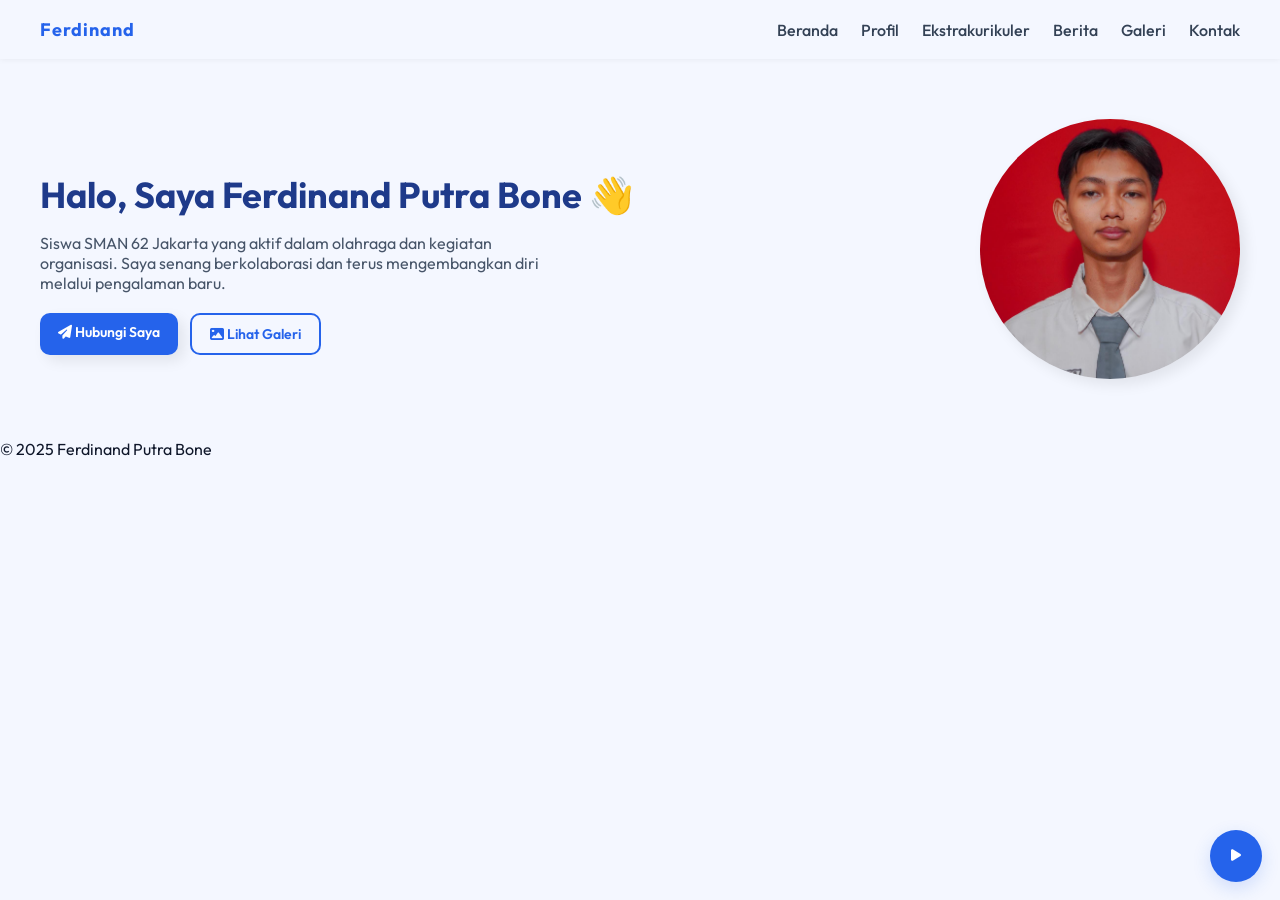
<file: index.html>
<!DOCTYPE html>
<html lang="id">
<head>
  <meta charset="utf-8" />
  <meta name="viewport" content="width=device-width,initial-scale=1" />
  <title>Ferdinand Putra Bone — Portofolio</title>
  <link href="https://fonts.googleapis.com/css2?family=Outfit:wght@300;400;600;700&display=swap" rel="stylesheet">
  <link rel="stylesheet" href="https://cdnjs.cloudflare.com/ajax/libs/font-awesome/6.5.0/css/all.min.css">
  <link rel="stylesheet" href="style.css">
</head>
<body>
<header>
  <div class="logo">Ferdinand</div>
  <nav>
    <a href="index.html">Beranda</a>
    <a href="profil.html">Profil</a>
    <a href="ekstra.html">Ekstrakurikuler</a>
    <a href="berita.html">Berita</a>
    <a href="galeri.html">Galeri</a>
    <a href="kontak.html">Kontak</a>
  </nav>
</header>

<div class="page-overlay"><div class="loader-logo">Ferdinand Portofolio</div><div class="loader-spinner"></div></div>
<section class="hero">
  <div class="hero-text">
    <h1>Halo, Saya Ferdinand Putra Bone 👋</h1>
    <p>Siswa SMAN 62 Jakarta yang aktif dalam olahraga dan kegiatan organisasi. Saya senang berkolaborasi dan terus mengembangkan diri melalui pengalaman baru.</p>
    <div class="hero-btn">
      <a href="kontak.html" class="btn-primary"><i class="fa-solid fa-paper-plane"></i> Hubungi Saya</a>
      <a href="galeri.html" class="btn-outline"><i class="fa-solid fa-image"></i> Lihat Galeri</a>
    </div>
  </div>
  <img src="WhatsApp Image 2025-10-07 at 21.03.15.jpeg" alt="Foto Ferdinand">
</section>

  <footer>&copy; 2025 Ferdinand Putra Bone</footer>

  <!-- Musik Autoplay (Nothing - Bruno Major) -->
  <audio id="bgm" loop>
    <source src="SpotiDown.App - Nothing - Bruno Major.mp3" type="audio/mpeg">
  </audio>

  <script src="script.js"></script>
</body>
</html>
</file>
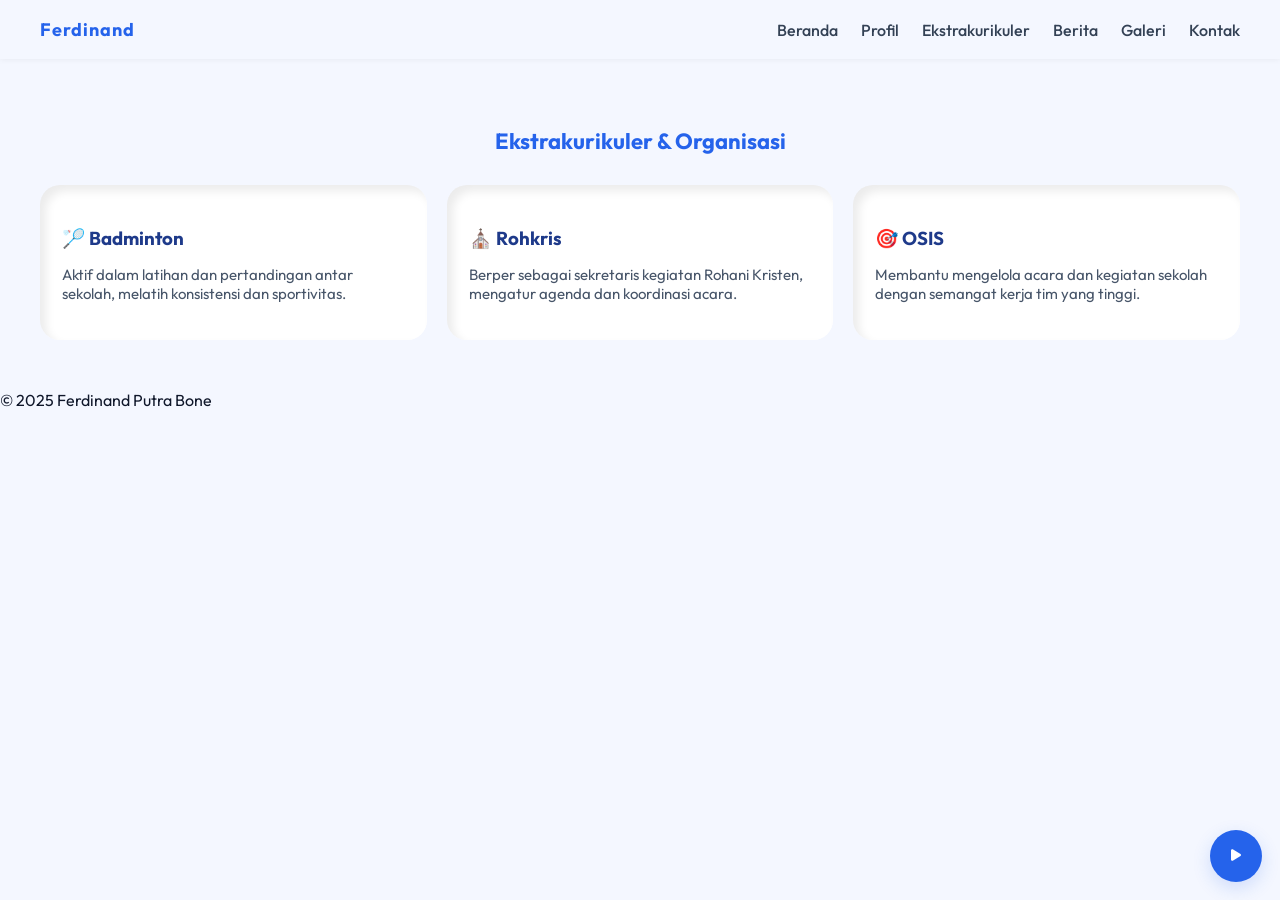
<file: ekstra.html>
<!DOCTYPE html>
<html lang="id">
<head>
  <meta charset="utf-8" />
  <meta name="viewport" content="width=device-width,initial-scale=1" />
  <title>Ekstrakurikuler — Ferdinand Putra Bone</title>
  <link href="https://fonts.googleapis.com/css2?family=Outfit:wght@300;400;600;700&display=swap" rel="stylesheet">
  <link rel="stylesheet" href="https://cdnjs.cloudflare.com/ajax/libs/font-awesome/6.5.0/css/all.min.css">
  <link rel="stylesheet" href="style.css">
</head>
<body>
<header>
  <div class="logo">Ferdinand</div>
  <nav>
    <a href="index.html">Beranda</a>
    <a href="profil.html">Profil</a>
    <a href="ekstra.html">Ekstrakurikuler</a>
    <a href="berita.html">Berita</a>
    <a href="galeri.html">Galeri</a>
    <a href="kontak.html">Kontak</a>
  </nav>
</header>

<section id="ekstra">
  <h2>Ekstrakurikuler & Organisasi</h2>
  <div class="grid-3">
    <div class="card small-card">
      <h3>🏸 Badminton</h3>
      <p>Aktif dalam latihan dan pertandingan antar sekolah, melatih konsistensi dan sportivitas.</p>
    </div>
    <div class="card small-card">
      <h3>⛪ Rohkris</h3>
      <p>Berper sebagai sekretaris kegiatan Rohani Kristen, mengatur agenda dan koordinasi acara.</p>
    </div>
    <div class="card small-card">
      <h3>🎯 OSIS</h3>
      <p>Membantu mengelola acara dan kegiatan sekolah dengan semangat kerja tim yang tinggi.</p>
    </div>
  </div>
</section>

  <footer>&copy; 2025 Ferdinand Putra Bone</footer>

  <!-- Musik Autoplay (Nothing - Bruno Major) -->
  <audio id="bgm" loop>
    <source src="SpotiDown.App - Nothing - Bruno Major.mp3" type="audio/mpeg">
  </audio>

  <script src="script.js"></script>
</body>
</html>
</file>
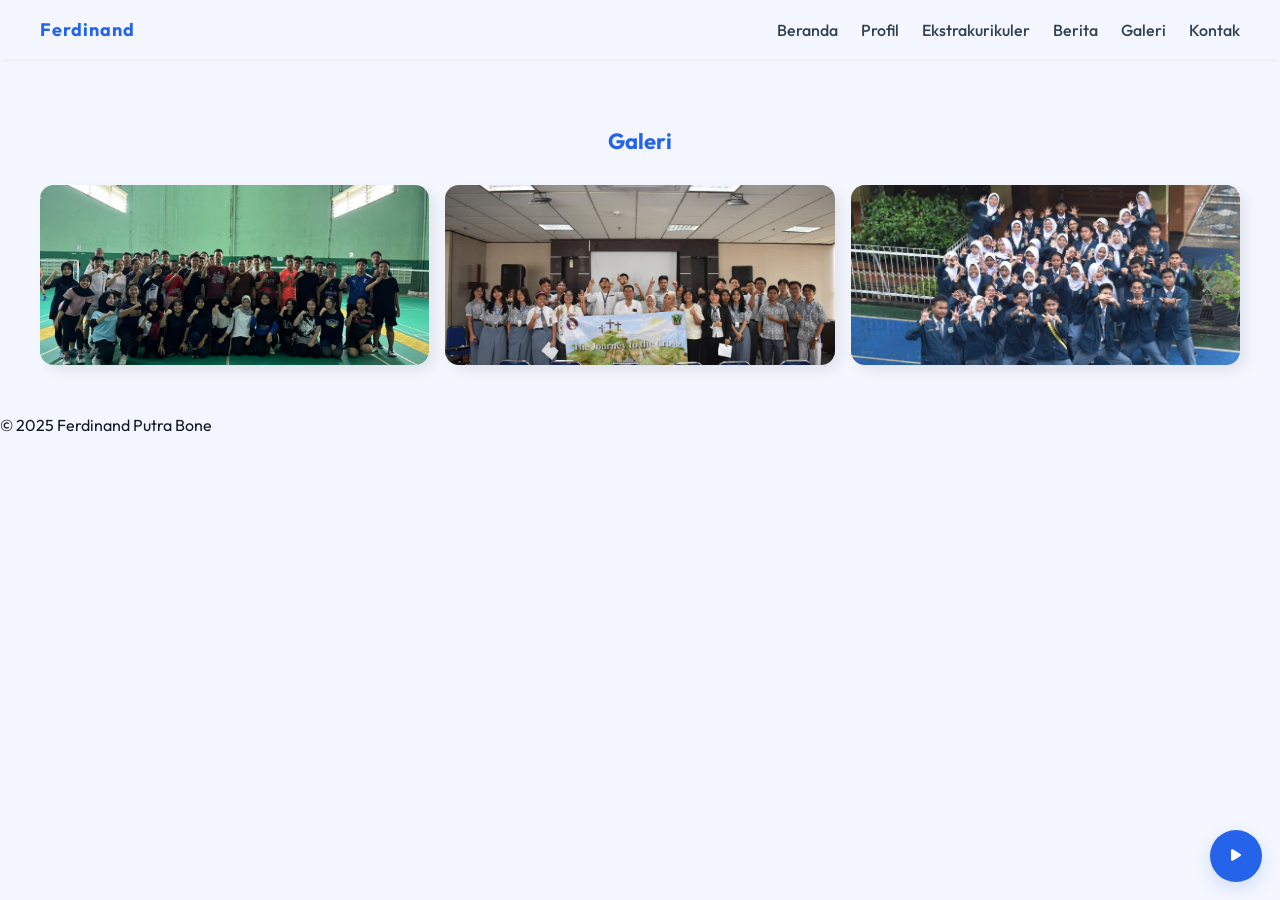
<file: galeri.html>
<!DOCTYPE html>
<html lang="id">
<head>
  <meta charset="utf-8" />
  <meta name="viewport" content="width=device-width,initial-scale=1" />
  <title>Galeri — Ferdinand Putra Bone</title>
  <link href="https://fonts.googleapis.com/css2?family=Outfit:wght@300;400;600;700&display=swap" rel="stylesheet">
  <link rel="stylesheet" href="https://cdnjs.cloudflare.com/ajax/libs/font-awesome/6.5.0/css/all.min.css">
  <link rel="stylesheet" href="style.css">
</head>
<body>
<header>
  <div class="logo">Ferdinand</div>
  <nav>
    <a href="index.html">Beranda</a>
    <a href="profil.html">Profil</a>
    <a href="ekstra.html">Ekstrakurikuler</a>
    <a href="berita.html">Berita</a>
    <a href="galeri.html">Galeri</a>
    <a href="kontak.html">Kontak</a>
  </nav>
</header>

<section id="galeri">
  <h2>Galeri</h2>
  <div class="galeri-grid">
    <img src="WhatsApp Image 2025-10-07 at 21.32.49.jpeg" alt="Badminton">
    <img src="WhatsApp Image 2025-10-07 at 21.45.43.jpeg" alt="Rohkris">
    <img src="WhatsApp Image 2025-10-07 at 21.35.10.jpeg" alt="OSIS">
  </div>
</section>

  <footer>&copy; 2025 Ferdinand Putra Bone</footer>

  <!-- Musik Autoplay (Nothing - Bruno Major) -->
  <audio id="bgm" loop>
    <source src="SpotiDown.App - Nothing - Bruno Major.mp3" type="audio/mpeg">
  </audio>

  <script src="script.js"></script>
</body>
</html>
</file>
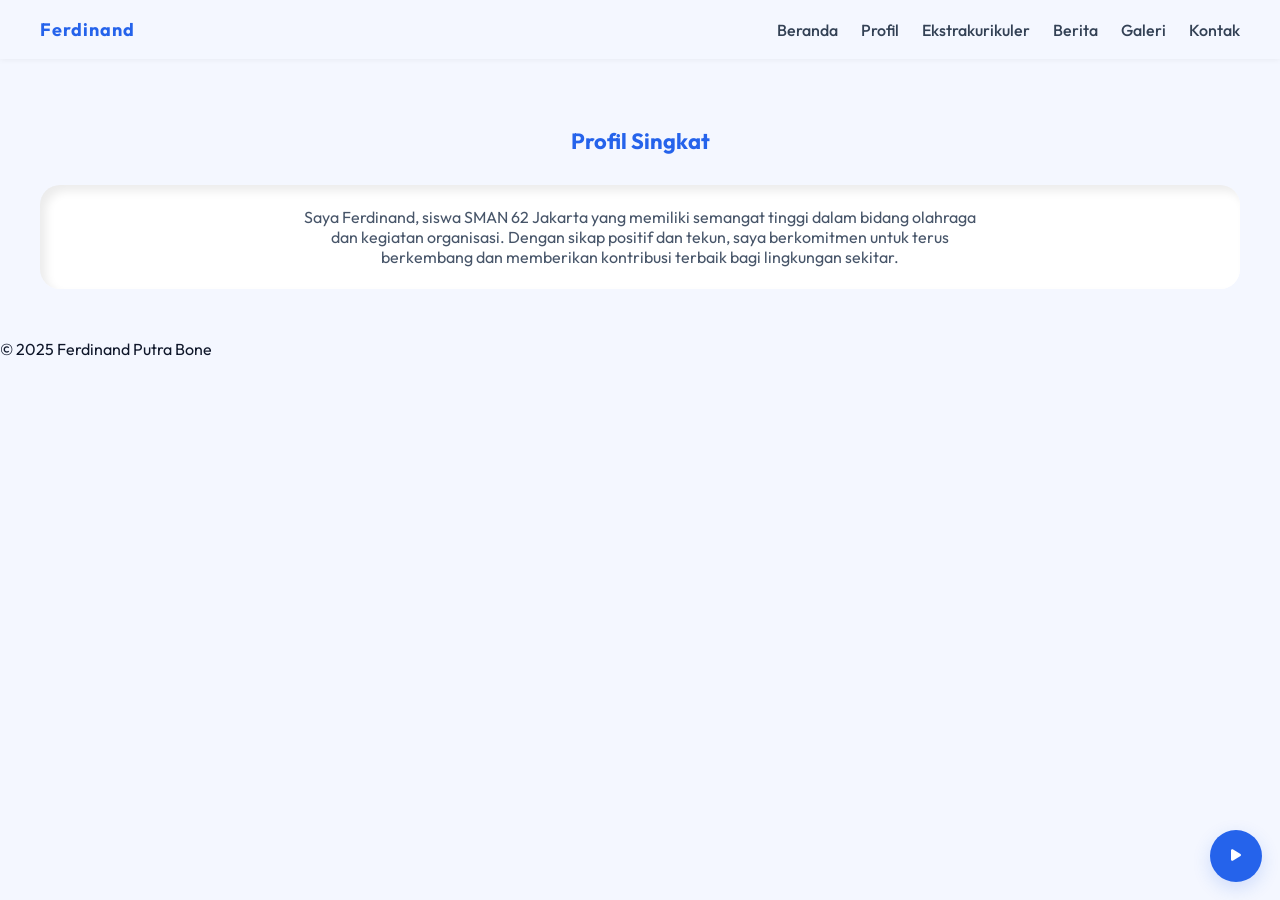
<file: profil.html>
<!DOCTYPE html>
<html lang="id">
<head>
  <meta charset="utf-8" />
  <meta name="viewport" content="width=device-width,initial-scale=1" />
  <title>Profil — Ferdinand Putra Bone</title>
  <link href="https://fonts.googleapis.com/css2?family=Outfit:wght@300;400;600;700&display=swap" rel="stylesheet">
  <link rel="stylesheet" href="https://cdnjs.cloudflare.com/ajax/libs/font-awesome/6.5.0/css/all.min.css">
  <link rel="stylesheet" href="style.css">
</head>
<body>
<header>
  <div class="logo">Ferdinand</div>
  <nav>
    <a href="index.html">Beranda</a>
    <a href="profil.html">Profil</a>
    <a href="ekstra.html">Ekstrakurikuler</a>
    <a href="berita.html">Berita</a>
    <a href="galeri.html">Galeri</a>
    <a href="kontak.html">Kontak</a>
  </nav>
</header>

<section id="profil" class="profil">
  <h2>Profil Singkat</h2>
  <div class="card">
    <p>Saya Ferdinand, siswa SMAN 62 Jakarta yang memiliki semangat tinggi dalam bidang olahraga dan kegiatan organisasi. Dengan sikap positif dan tekun, saya berkomitmen untuk terus berkembang dan memberikan kontribusi terbaik bagi lingkungan sekitar.</p>
  </div>
</section>

  <footer>&copy; 2025 Ferdinand Putra Bone</footer>

  <!-- Musik Autoplay (Nothing - Bruno Major) -->
  <audio id="bgm" loop>
    <source src="SpotiDown.App - Nothing - Bruno Major.mp3" type="audio/mpeg">
  </audio>

  <script src="script.js"></script>
</body>
</html>
</file>
<file: style.css>
:root{
  --primary:#2563eb;
  --bg:#f4f7ff;
  --card:#ffffff;
  --shadow-light:6px 6px 14px rgba(0,0,0,0.08);
  --shadow-inset:inset 6px 6px 10px rgba(0,0,0,0.08),
                 inset -6px -6px 10px rgba(255,255,255,0.8);
  --radius:20px;
}
*{box-sizing:border-box;scroll-behavior:smooth;}
body{
  margin:0;
  font-family:"Outfit",sans-serif;
  background:var(--bg);
  color:#0f172a;
  overflow-x:hidden;
  transition:opacity .5s ease;
}

/* Loader (fade + spinner) */
.page-overlay{
  position:fixed;inset:0;background:#fff;z-index:9999;display:flex;align-items:center;justify-content:center;flex-direction:column;
  transition:opacity .6s ease;
}
.page-overlay.hide{opacity:0;pointer-events:none;}
.loader-logo{font-weight:700;color:var(--primary);font-size:20px;margin-bottom:10px;}
.loader-spinner{
  width:54px;height:54px;border-radius:50%;border:4px solid rgba(37,99,235,0.12);border-top-color:var(--primary);animation:spin 1s linear infinite;
}
@keyframes spin{to{transform:rotate(360deg);}}

/* Navbar */
header{
  position:sticky;top:0;
  background:var(--bg);
  padding:18px 40px;
  display:flex;justify-content:space-between;align-items:center;
  z-index:100;
  box-shadow:0 1px 6px rgba(0,0,0,0.05);
}
.logo{
  font-weight:700;
  font-size:18px;
  color:var(--primary);
  letter-spacing:1px;
}
nav a{
  text-decoration:none;
  margin-left:20px;
  font-weight:500;
  color:#334155;
  transition:.3s;
}
nav a:hover{color:var(--primary);}

/* Hero */
.hero{
  display:flex;align-items:center;justify-content:space-between;
  flex-wrap:wrap;
  padding:60px 40px;
  gap:40px;
  animation:fadeIn 1.5s ease;
}
.hero-text{
  flex:1 1 400px;
}
.hero-text h1{
  font-size:36px;
  color:#1e3a8a;
  margin-bottom:10px;
}
.hero-text p{
  color:#475569;
  font-size:16px;
  max-width:500px;
}
.hero-btn{
  margin-top:20px;
  display:flex;gap:12px;
}
.hero-btn a{
  text-decoration:none;
  padding:10px 18px;
  border-radius:10px;
  font-weight:600;
  font-size:14px;
  transition:.3s ease;
}
.btn-primary{
  background:var(--primary);
  color:white;
  box-shadow:var(--shadow-light);
}
.btn-primary:hover{transform:translateY(-3px);}
.btn-outline{
  border:2px solid var(--primary);
  color:var(--primary);
}
.btn-outline:hover{background:var(--primary);color:white;}

.hero img{
  width:260px;height:260px;border-radius:50%;
  object-fit:cover;
  box-shadow:var(--shadow-light);
}

/* Section */
section{
  padding:50px 40px;
  animation:fadeUp 1s ease both;
}
section h2{
  text-align:center;
  color:var(--primary);
  font-size:22px;
  margin-bottom:30px;
}

.card{
  background:var(--card);
  border-radius:var(--radius);
  padding:22px;
  box-shadow:var(--shadow-inset);
  transition:all .4s ease;
}
.card:hover{
  transform:translateY(-5px);
  box-shadow:6px 6px 18px rgba(0,0,0,0.08);
}

/* Profil */
.profil p{max-width:700px;margin:auto;text-align:center;color:#475569;}

/* Ekstra */
.grid-3{display:grid;grid-template-columns:repeat(auto-fit,minmax(250px,1fr));gap:20px;}
.small-card h3{color:#1e3a8a;margin-bottom:8px;}
.small-card p{color:#475569;font-size:15px;}

/* Galeri */
.galeri-grid{
  display:grid;grid-template-columns:repeat(auto-fit,minmax(260px,1fr));
  gap:16px;
}
.galeri-grid img{
  width:100%;height:180px;object-fit:cover;border-radius:14px;
  box-shadow:var(--shadow-light);
  transition:transform .4s ease,filter .4s;
}
.galeri-grid img:hover{transform:scale(1.05);filter:brightness(1.1);}

/* Kontak */
.contact-row{
  display:flex;gap:18px;flex-wrap:wrap;justify-content:center;
}
.contact-item{
  text-decoration:none;
  color:#0f172a;
  display:flex;align-items:center;gap:12px;
  background:var(--card);
  border-radius:var(--radius);
  padding:12px 18px;
  box-shadow:var(--shadow-inset);
  transition:.3s;
}
.contact-item:hover{transform:scale(1.05);box-shadow:6px 6px 14px rgba(0,0,0,0.08);}
.icon{
  width:46px;height:46px;border-radius:12px;
  display:grid;place-items:center;
  background:var(--primary);color:white;font-size:18px;
}

/* Small helpers & animations */
@keyframes fadeIn{from{opacity:0;}to{opacity:1;}}
@keyframes fadeUp{from{opacity:0;transform:translateY(30px);}to{opacity:1;transform:none;}}
.fade-init{opacity:0;transform:translateY(20px);transition:all .6s ease;}
.fade-init.show{opacity:1;transform:none;}
#music-btn{
  position:fixed;right:18px;bottom:18px;width:52px;height:52px;border-radius:50%;
  background:var(--primary);color:#fff;border:none;display:grid;place-items:center;
  box-shadow:0 6px 18px rgba(37,99,235,0.18);cursor:pointer;z-index:9999;
}

/* Responsive */
@media (max-width:768px){
  .hero img{width:180px;height:180px;}
  header{padding:12px 18px;}
  nav a{margin-left:10px;}
}
</file>
